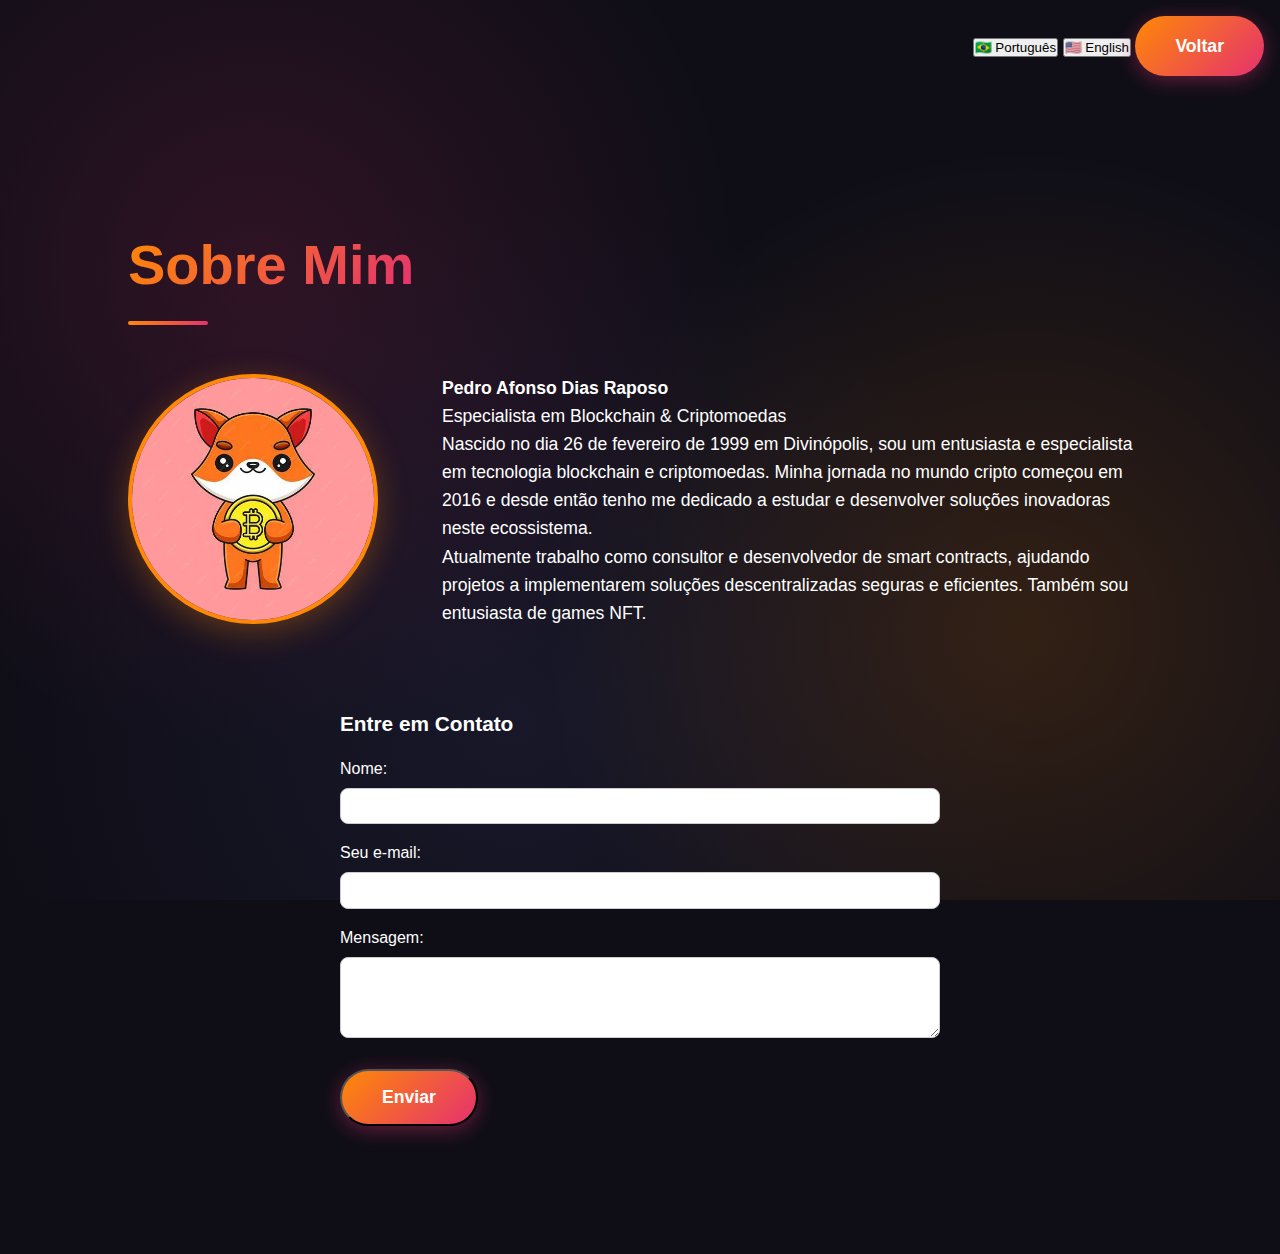
<file: sobre.html>
<!DOCTYPE html>
<html lang="pt-BR">
<head>
  <meta charset="UTF-8">
  <title>Sobre Mim - Pedro Raposo</title>
  <link rel="stylesheet" href="style.css">
  <script>
    function switchLanguage(lang) {
      document.querySelectorAll('[data-lang]').forEach(el => {
        el.style.display = el.dataset.lang === lang ? 'block' : 'none';
      });
    }
    window.onload = () => switchLanguage('pt');
  </script>
</head>
<body>
  <nav style="text-align:right; padding: 1rem;">
    <button onclick="switchLanguage('pt')">🇧🇷 Português</button>
    <button onclick="switchLanguage('en')">🇺🇸 English</button>
    <a href="index.html" class="cta-button">Voltar</a>
  </nav>

  <section class="section fade-in">
    <h2 class="section-title"><span class="gradient-text">Sobre Mim</span></h2>

    <div class="profile-section">
      <div class="profile-image">
        <img src="assets/images/profile_icon.jpg" alt="Pedro Raposo - Especialista em Blockchain" class="profile-avatar">
      </div>
      
      <div class="about-container" data-lang="pt">
        <p><strong>Pedro Afonso Dias Raposo</strong><br>Especialista em Blockchain & Criptomoedas</p>
        <p>
          Nascido no dia 26 de fevereiro de 1999 em Divinópolis, sou um entusiasta e especialista em tecnologia blockchain e criptomoedas.
          Minha jornada no mundo cripto começou em 2016 e desde então tenho me dedicado a estudar e desenvolver soluções inovadoras neste ecossistema.
        </p>
        <p>
          Atualmente trabalho como consultor e desenvolvedor de smart contracts, ajudando projetos a implementarem soluções descentralizadas seguras e eficientes.
          Também sou entusiasta de games NFT.
        </p>
      </div>

      <div class="about-container" data-lang="en">
        <p><strong>Pedro Afonso Dias Raposo</strong><br>Blockchain & Cryptocurrency Specialist</p>
        <p>
          Born on February 26, 1999 in Divinópolis, I am a blockchain technology and cryptocurrency enthusiast and specialist.
          My journey in the crypto world began in 2016 and since then I have been dedicated to studying and developing innovative solutions in this ecosystem.
        </p>
        <p>
          I currently work as a consultant and smart contract developer, helping projects implement secure and efficient decentralized solutions.
          I'm also passionate about NFT games.
        </p>
      </div>
    </div>

    <div class="contact-form" data-lang="pt">
      <h3>Entre em Contato</h3>
      <form action="mailto:pedroraposo1999@gmail.com" method="POST" enctype="text/plain">
        <label for="name">Nome:</label>
        <input type="text" id="name" name="name" required>
        <label for="email">Seu e-mail:</label>
        <input type="email" id="email" name="email" required>
        <label for="message">Mensagem:</label>
        <textarea id="message" name="message" rows="4" required></textarea>
        <button type="submit" class="cta-button">Enviar</button>
      </form>
    </div>

    <div class="contact-form" data-lang="en">
      <h3>Contact Me</h3>
      <form action="mailto:pedroraposo1999@gmail.com" method="POST" enctype="text/plain">
        <label for="name">Name:</label>
        <input type="text" id="name" name="name" required>
        <label for="email">Your Email:</label>
        <input type="email" id="email" name="email" required>
        <label for="message">Message:</label>
        <textarea id="message" name="message" rows="4" required></textarea>
        <button type="submit" class="cta-button">Send</button>
      </form>
    </div>
  </section>
</body>
</html>
</file>
<file: style.css>
:root {
  --primary: #0f0e17;
  --secondary: #1a1a2e;
  --accent: #ff8906;
  --accent-dark: #e53170;
  --text: #fffffe;
  --text-secondary: #a7a9be;
  --gradient: linear-gradient(135deg, #ff8906 0%, #e53170 100%);
  --glass: rgba(15, 14, 23, 0.8);
  --glass-border: rgba(255, 255, 255, 0.1);
  --shadow: 0 8px 32px rgba(0, 0, 0, 0.3);
  --shadow-hover: 0 12px 40px rgba(0, 0, 0, 0.4);
}

/* Otimizações e melhorias de performance */
* {
  margin: 0;
  padding: 0;
  box-sizing: border-box;
}

body {
  font-family: 'Space Grotesk', sans-serif;
  background-color: var(--primary);
  color: var(--text);
  line-height: 1.6;
  overflow-x: hidden;
  background-image: 
    radial-gradient(circle at 20% 30%, rgba(229, 49, 112, 0.15) 0%, transparent 40%),
    radial-gradient(circle at 80% 70%, rgba(255, 137, 6, 0.15) 0%, transparent 40%),
    radial-gradient(circle at 40% 80%, rgba(26, 26, 46, 0.8) 0%, transparent 50%);
  background-attachment: fixed;
}

/* Melhorias de acessibilidade */
@media (prefers-reduced-motion: reduce) {
  * {
    animation-duration: 0.01ms !important;
    animation-iteration-count: 1 !important;
    transition-duration: 0.01ms !important;
  }
}

/* Focus states melhorados para acessibilidade */
a:focus,
button:focus,
.mobile-menu-toggle:focus {
  outline: 2px solid var(--accent);
  outline-offset: 2px;
  border-radius: 4px;
}

/* Melhorias de performance para animações */
.glass-card,
.mobile-menu-toggle,
.nav-links,
.mobile-menu-overlay {
  will-change: transform, opacity;
}

.glass-card:hover {
  will-change: auto;
}

/* Scrollbar personalizada */
::-webkit-scrollbar {
  width: 8px;
}

::-webkit-scrollbar-track {
  background: var(--secondary);
}

::-webkit-scrollbar-thumb {
  background: var(--gradient);
  border-radius: 4px;
}

::-webkit-scrollbar-thumb:hover {
  background: var(--accent-dark);
}

/* Layout Moderno */
.glass-card {
  background: var(--glass);
  backdrop-filter: blur(20px);
  -webkit-backdrop-filter: blur(20px);
  border-radius: 20px;
  border: 1px solid var(--glass-border);
  box-shadow: var(--shadow);
  transition: all 0.4s cubic-bezier(0.4, 0, 0.2, 1);
  position: relative;
  overflow: hidden;
}

.glass-card::before {
  content: '';
  position: absolute;
  top: 0;
  left: 0;
  right: 0;
  height: 1px;
  background: linear-gradient(90deg, transparent, rgba(255, 255, 255, 0.2), transparent);
}

.glass-card:hover {
  transform: translateY(-8px);
  box-shadow: var(--shadow-hover);
  border-color: rgba(255, 137, 6, 0.3);
}

/* Animations */
@keyframes fadeIn {
  from { 
    opacity: 0; 
    transform: translateY(30px); 
  }
  to { 
    opacity: 1; 
    transform: translateY(0); 
  }
}

@keyframes slideInLeft {
  from {
    opacity: 0;
    transform: translateX(-50px);
  }
  to {
    opacity: 1;
    transform: translateX(0);
  }
}

@keyframes pulse {
  0%, 100% {
    transform: scale(1);
  }
  50% {
    transform: scale(1.05);
  }
}

@keyframes float {
  0%, 100% {
    transform: translateY(0px);
  }
  50% {
    transform: translateY(-10px);
  }
}

/* Header */
header {
  position: fixed;
  top: 0;
  width: 100%;
  z-index: 1000;
  padding: 1.5rem 5%;
  display: flex;
  justify-content: space-between;
  align-items: center;
  transition: all 0.3s ease;
  background: var(--glass);
  backdrop-filter: blur(20px);
  -webkit-backdrop-filter: blur(20px);
  border-bottom: 1px solid var(--glass-border);
}

.logo {
  font-size: 1.8rem;
  font-weight: 700;
  background: var(--gradient);
  -webkit-background-clip: text;
  background-clip: text;
  color: transparent;
  font-family: 'Space Mono', monospace;
  animation: pulse 3s ease-in-out infinite;
}

.nav-links {
  display: flex;
  gap: 2.5rem;
  transition: all 0.3s ease;
}

.nav-links a {
  color: var(--text);
  text-decoration: none;
  font-weight: 500;
  position: relative;
  transition: all 0.3s ease;
  font-size: 0.95rem;
  padding: 0.5rem 0;
}

.nav-links a::after {
  content: '';
  position: absolute;
  width: 0;
  height: 2px;
  bottom: 0;
  left: 50%;
  background: var(--gradient);
  transition: all 0.3s ease;
  transform: translateX(-50%);
}

.nav-links a:hover {
  color: var(--accent);
  transform: translateY(-2px);
}

.nav-links a:hover::after {
  width: 100%;
}

.mobile-menu-toggle {
  display: none;
  font-size: 1.8rem;
  color: var(--text);
  cursor: pointer;
  transition: all 0.3s ease;
  background: none;
  border: none;
  padding: 0.5rem;
  border-radius: 8px;
  z-index: 1001;
}

.mobile-menu-toggle:hover {
  color: var(--accent);
  background: rgba(255, 137, 6, 0.1);
}

.mobile-menu-toggle.active {
  color: var(--accent);
}

/* Mobile Menu Overlay */
.mobile-menu-overlay {
  position: fixed;
  top: 0;
  left: 0;
  width: 100%;
  height: 100%;
  background: rgba(0, 0, 0, 0.8);
  backdrop-filter: blur(10px);
  z-index: 999;
  opacity: 0;
  visibility: hidden;
  transition: all 0.3s ease;
}

.mobile-menu-overlay.active {
  opacity: 1;
  visibility: visible;
}

/* Mobile Navigation */
.nav-links.mobile-active {
  position: fixed;
  top: 0;
  right: 0;
  height: 100vh;
  width: 280px;
  background: var(--glass);
  backdrop-filter: blur(20px);
  border-left: 1px solid var(--glass-border);
  flex-direction: column;
  justify-content: center;
  align-items: center;
  gap: 3rem;
  transform: translateX(100%);
  transition: transform 0.3s cubic-bezier(0.4, 0, 0.2, 1);
  z-index: 1000;
  padding: 2rem;
  display: flex !important; /* Força a exibição */
}

.nav-links.mobile-active.show {
  transform: translateX(0);
}

.nav-links.mobile-active a {
  font-size: 1.2rem;
  padding: 1rem 2rem;
  border-radius: 12px;
  width: 100%;
  text-align: center; /* Adicionado para centralizar o texto */
  background: rgba(255, 255, 255, 0.05);
  border: 1px solid var(--glass-border);
  transition: all 0.3s ease;
}

.nav-links.mobile-active a:hover {
  background: rgba(255, 137, 6, 0.1);
  border-color: var(--accent);
  transform: translateY(-2px);
}

.nav-links.mobile-active a::after {
  display: none;
}

/* Hero Section */
.hero {
  min-height: 100vh;
  display: flex;
  align-items: center;
  padding: 0 10%;
  position: relative;
  overflow: hidden;
  padding-top: 100px;
}

.hero-content {
  max-width: 600px;
  z-index: 2;
  animation: slideInLeft 1s ease-out;
}

.hero h1 {
  font-size: clamp(2.5rem, 5vw, 4.5rem);
  margin-bottom: 1.5rem;
  line-height: 1.1;
  font-weight: 700;
}

.hero p {
  font-size: 1.3rem;
  color: var(--text-secondary);
  margin-bottom: 2.5rem;
  max-width: 500px;
  line-height: 1.7;
}

.gradient-text {
  background: var(--gradient);
  -webkit-background-clip: text;
  background-clip: text;
  color: transparent;
  animation: pulse 2s ease-in-out infinite;
}

.cta-button {
  display: inline-flex;
  align-items: center;
  gap: 0.8rem;
  padding: 1rem 2.5rem;
  background: var(--gradient);
  color: white;
  border-radius: 50px;
  text-decoration: none;
  font-weight: 600;
  font-size: 1.1rem;
  transition: all 0.4s cubic-bezier(0.4, 0, 0.2, 1);
  box-shadow: 0 4px 20px rgba(229, 49, 112, 0.4);
  position: relative;
  overflow: hidden;
}

.cta-button::before {
  content: '';
  position: absolute;
  top: 0;
  left: -100%;
  width: 100%;
  height: 100%;
  background: linear-gradient(90deg, transparent, rgba(255, 255, 255, 0.2), transparent);
  transition: left 0.5s;
}

.cta-button:hover::before {
  left: 100%;
}

.cta-button:hover {
  transform: translateY(-3px) scale(1.05);
  box-shadow: 0 8px 30px rgba(229, 49, 112, 0.6);
}

.hero-bg {
  position: absolute;
  right: 5%;
  top: 50%;
  transform: translateY(-50%);
  width: 600px;
  height: 600px;
  background: url('assets/images/hero-bg.jpg') center/cover no-repeat;
  opacity: 0.15;
  z-index: 1;
  border-radius: 50%;
  animation: float 6s ease-in-out infinite;
}

/* Sections */
.section {
  padding: 8rem 10%;
  position: relative;
}

.section-title {
  font-size: clamp(2.5rem, 5vw, 3.5rem);
  margin-bottom: 4rem;
  position: relative;
  display: inline-block;
  font-weight: 700;
}

.section-title::after {
  content: '';
  position: absolute;
  bottom: -15px;
  left: 0;
  width: 80px;
  height: 4px;
  background: var(--gradient);
  border-radius: 2px;
}

.section-subtitle {
  font-size: 1.5rem;
  margin-bottom: 2rem;
  color: var(--text);
  font-weight: 600;
}

/* Crypto Controls */
.crypto-controls {
  display: flex;
  justify-content: space-between;
  align-items: center;
  margin-bottom: 3rem;
  flex-wrap: wrap;
  gap: 1rem;
}

.controls-right {
  display: flex;
  align-items: center;
  gap: 1.5rem;
}

.refresh-button {
  background: var(--gradient);
  color: white;
  border: none;
  padding: 0.8rem 1.5rem;
  border-radius: 50px;
  cursor: pointer;
  display: inline-flex;
  align-items: center;
  gap: 0.5rem;
  transition: all 0.3s ease;
  font-weight: 600;
  font-size: 0.9rem;
}

.refresh-button:hover {
  transform: translateY(-2px);
  box-shadow: 0 4px 15px rgba(229, 49, 112, 0.4);
}

.refresh-button i {
  transition: transform 0.3s ease;
}

.refresh-button:hover i {
  transform: rotate(180deg);
}

.last-updated {
  color: var(--text-secondary);
  font-size: 0.9rem;
  font-family: 'Space Mono', monospace;
}

/* Market Data */
.market-data {
  display: grid;
  grid-template-columns: repeat(auto-fit, minmax(300px, 1fr));
  gap: 2rem;
  margin-bottom: 4rem;
}

.market-card {
  padding: 2rem;
  text-align: center;
  transition: all 0.3s ease;
}

.market-title {
  font-size: 0.9rem;
  text-transform: uppercase;
  letter-spacing: 2px;
  color: var(--text-secondary);
  margin-bottom: 1rem;
  font-weight: 500;
}

.market-value {
  font-size: 2.5rem;
  font-weight: 700;
  font-family: 'Space Mono', monospace;
  margin-bottom: 0.8rem;
  background: var(--gradient);
  -webkit-background-clip: text;
  background-clip: text;
  color: transparent;
}

.market-change {
  display: flex;
  align-items: center;
  justify-content: center;
  gap: 0.5rem;
  font-family: 'Space Mono', monospace;
  font-weight: 600;
}

.positive {
  color: #2ecc71;
}

.negative {
  color: #e74c3c;
}

/* Crypto Grid */
.crypto-grid {
  display: grid;
  grid-template-columns: repeat(auto-fill, minmax(300px, 1fr));
  gap: 2rem;
  margin-bottom: 4rem;
}

.crypto-card {
  padding: 2rem;
  transition: all 0.4s cubic-bezier(0.4, 0, 0.2, 1);
  position: relative;
  overflow: hidden;
}

.crypto-card::after {
  content: '';
  position: absolute;
  top: 0;
  left: 0;
  width: 100%;
  height: 100%;
  background: var(--gradient);
  opacity: 0;
  transition: opacity 0.3s ease;
  z-index: -1;
}

.crypto-card:hover::after {
  opacity: 0.05;
}

.crypto-header {
  display: flex;
  align-items: center;
  margin-bottom: 1.5rem;
}

.crypto-icon {
  width: 50px;
  height: 50px;
  margin-right: 1rem;
  border-radius: 50%;
  object-fit: contain;
  background: rgba(255, 255, 255, 0.1);
  padding: 5px;
}

.crypto-name {
  font-weight: 600;
  font-size: 1.2rem;
  margin-bottom: 0.2rem;
}

.crypto-symbol {
  color: var(--text-secondary);
  font-size: 0.9rem;
  font-family: 'Space Mono', monospace;
  text-transform: uppercase;
}

.crypto-price {
  font-size: 2rem;
  font-weight: 700;
  margin-bottom: 0.8rem;
  font-family: 'Space Mono', monospace;
  color: var(--text);
}

.crypto-change {
  display: flex;
  align-items: center;
  gap: 0.5rem;
  font-family: 'Space Mono', monospace;
  font-weight: 600;
}

/* Loading Spinner */
.loading-spinner {
  display: flex;
  flex-direction: column;
  align-items: center;
  justify-content: center;
  grid-column: 1 / -1;
  padding: 4rem;
}

.spinner {
  width: 60px;
  height: 60px;
  border: 4px solid rgba(255, 255, 255, 0.1);
  border-top: 4px solid var(--accent);
  border-radius: 50%;
  animation: spin 1s linear infinite;
  margin-bottom: 1rem;
}

@keyframes spin {
  0% { transform: rotate(0deg); }
  100% { transform: rotate(360deg); }
}

/* Chart Container */
.crypto-chart-container {
  height: 400px; /* ou 300px se quiser menor */
  position: relative;
}

#cryptoChart {
  width: 100% !important;
  height: 100% !important;
}


/* News Section */
.news-section {
  background: var(--secondary);
  position: relative;
}

.news-section::before {
  content: '';
  position: absolute;
  top: 0;
  left: 0;
  right: 0;
  bottom: 0;
  background: 
    radial-gradient(circle at 30% 20%, rgba(255, 137, 6, 0.1) 0%, transparent 50%),
    radial-gradient(circle at 70% 80%, rgba(229, 49, 112, 0.1) 0%, transparent 50%);
}

.news-container {
  position: relative;
  z-index: 2;
}

.swiper {
  width: 100%;
  height: 100%;
  padding: 2rem 0 4rem;
}

.news-card {
  background: var(--glass);
  border-radius: 20px;
  overflow: hidden;
  transition: all 0.4s ease;
  height: 100%;
  display: flex;
  flex-direction: column;
}

.news-card:hover {
  transform: translateY(-8px);
  box-shadow: var(--shadow-hover);
}

.news-image {
  width: 100%;
  height: 200px;
  object-fit: cover;
  transition: transform 0.3s ease;
}

.news-card:hover .news-image {
  transform: scale(1.05);
}

.news-content {
  padding: 2rem;
  flex: 1;
  display: flex;
  flex-direction: column;
}

.news-source {
  display: flex;
  align-items: center;
  gap: 0.8rem;
  font-size: 0.85rem;
  color: var(--text-secondary);
  margin-bottom: 1rem;
}

.news-source img {
  width: 24px;
  height: 24px;
  border-radius: 50%;
}

.news-title {
  font-size: 1.3rem;
  margin-bottom: 1rem;
  line-height: 1.4;
  font-weight: 600;
  flex: 1;
}

.news-excerpt {
  color: var(--text-secondary);
  line-height: 1.6;
  margin-bottom: 1.5rem;
}

.news-date {
  font-size: 0.8rem;
  color: var(--text-secondary);
  font-family: 'Space Mono', monospace;
  margin-top: auto;
}

.swiper-button-next, 
.swiper-button-prev {
  color: var(--accent) !important;
  background: var(--glass) !important;
  width: 50px !important;
  height: 50px !important;
  border-radius: 50% !important;
  backdrop-filter: blur(10px) !important;
  border: 1px solid var(--glass-border) !important;
}

.swiper-button-next:after,
.swiper-button-prev:after {
  font-size: 18px !important;
  font-weight: 700 !important;
}

.swiper-pagination-bullet {
  background: rgba(255, 255, 255, 0.3) !important;
  opacity: 1 !important;
}

.swiper-pagination-bullet-active {
  background: var(--accent) !important;
}

/* Trends Section */
.trends-grid {
  display: grid;
  grid-template-columns: repeat(auto-fit, minmax(350px, 1fr));
  gap: 2rem;
}

.trend-card {
  padding: 2rem;
  display: flex;
  flex-direction: column;
  transition: all 0.3s ease;
}

.trend-tag {
  background: var(--gradient);
  color: white;
  padding: 0.5rem 1.2rem;
  border-radius: 50px;
  font-size: 0.8rem;
  font-weight: 600;
  align-self: flex-start;
  margin-bottom: 1.5rem;
  text-transform: uppercase;
  letter-spacing: 1px;
}

.trend-title {
  font-size: 1.3rem;
  margin-bottom: 1rem;
  font-weight: 600;
  color: var(--text);
}

.trend-card p {
  color: var(--text-secondary);
  line-height: 1.6;
  margin-bottom: 1.5rem;
  flex: 1;
}

.trend-stats {
  display: flex;
  gap: 2rem;
  margin-top: auto;
}

.trend-stat {
  font-size: 0.9rem;
  color: var(--text-secondary);
  font-family: 'Space Mono', monospace;
}

.trend-stat strong {
  color: var(--accent);
  font-weight: 700;
}

/* About Section */
.about-content {
  max-width: 1000px;
  margin: 0 auto;
}

.about-text {
  text-align: center;
  margin-bottom: 4rem;
}

.about-text p {
  font-size: 1.2rem;
  color: var(--text-secondary);
  line-height: 1.8;
  margin-bottom: 2rem;
  max-width: 800px;
  margin-left: auto;
  margin-right: auto;
}

.features-grid {
  display: grid;
  grid-template-columns: repeat(auto-fit, minmax(250px, 1fr));
  gap: 2rem;
  margin-top: 3rem;
}

.feature-item {
  text-align: center;
  padding: 2rem;
  background: var(--glass);
  border-radius: 20px;
  border: 1px solid var(--glass-border);
  transition: all 0.3s ease;
}

.feature-item:hover {
  transform: translateY(-5px);
  box-shadow: var(--shadow);
}

.feature-item i {
  font-size: 3rem;
  color: var(--accent);
  margin-bottom: 1rem;
  display: block;
}

.feature-item h4 {
  font-size: 1.2rem;
  margin-bottom: 1rem;
  color: var(--text);
}

.feature-item p {
  color: var(--text-secondary);
  font-size: 0.95rem;
}

/* Footer */
footer {
  background: var(--secondary);
  padding: 4rem 10% 2rem;
  text-align: center;
  border-top: 1px solid var(--glass-border);
}

.footer-content {
  max-width: 1200px;
  margin: 0 auto;
}

.footer-links {
  display: flex;
  justify-content: center;
  gap: 3rem;
  margin-bottom: 2rem;
  flex-wrap: wrap;
}

.footer-links a {
  color: var(--text);
  text-decoration: none;
  transition: all 0.3s ease;
  font-weight: 500;
}

.footer-links a:hover {
  color: var(--accent);
  transform: translateY(-2px);
}

.social-links {
  display: flex;
  justify-content: center;
  gap: 2rem;
  margin-bottom: 2rem;
}

.social-links a {
  color: var(--text);
  font-size: 1.8rem;
  transition: all 0.3s ease;
  padding: 0.8rem;
  border-radius: 50%;
  background: rgba(255, 255, 255, 0.05);
}

.social-links a:hover {
  color: var(--accent);
  transform: translateY(-3px) scale(1.1);
  background: rgba(255, 137, 6, 0.1);
}

.api-badges {
  display: flex;
  justify-content: center;
  gap: 1rem;
  margin-bottom: 2rem;
  flex-wrap: wrap;
}

.api-badge {
  background: rgba(255, 255, 255, 0.1);
  padding: 0.6rem 1.2rem;
  border-radius: 50px;
  font-size: 0.8rem;
  font-family: 'Space Mono', monospace;
  border: 1px solid var(--glass-border);
  color: var(--text-secondary);
}

footer p {
  color: var(--text-secondary);
  font-size: 0.9rem;
  margin-top: 2rem;
  padding-top: 2rem;
  border-top: 1px solid var(--glass-border);
}

/* Responsividade */
@media (max-width: 1024px) {
  .hero-bg {
    opacity: 0.08;
    right: -10%;
    width: 500px;
    height: 500px;
  }
  
  .section {
    padding: 6rem 8%;
  }
  
  header {
    padding: 1rem 5%;
  }
}

@media (max-width: 768px) {
  .nav-links {
    display: none;
  }
  
  .mobile-menu-toggle {
    display: block;
  }
  
  .hero, .section, .news-section .section {
    padding: 4rem 5%;
  }
  
  .hero {
    padding-top: 6rem;
    text-align: center;
    min-height: 80vh;
  }
  
  .hero p {
    margin-left: auto;
    margin-right: auto;
  }
  
  .crypto-controls {
    flex-direction: column;
    align-items: stretch;
    gap: 1rem;
  }
  
  .controls-right {
    justify-content: space-between;
  }
  
  .market-data {
    grid-template-columns: 1fr;
  }
  
  .features-grid {
    grid-template-columns: 1fr;
  }
  
  .footer-links {
    flex-direction: column;
    gap: 1rem;
  }
  
  .social-links {
    gap: 1rem;
  }
  
  .api-badges {
    flex-direction: column;
    align-items: center;
  }
  
  /* Melhorias específicas para mobile */
  .logo {
    font-size: 1.5rem;
  }
  
  .section-title {
    font-size: 2.2rem;
    text-align: center;
  }
  
  .crypto-grid {
    grid-template-columns: 1fr;
    gap: 1.5rem;
  }
  
  .trends-grid {
    grid-template-columns: 1fr;
    gap: 1.5rem;
  }
  
  .news-grid {
    grid-template-columns: 1fr;
    gap: 1.5rem;
  }
}

@media (max-width: 480px) {
  .crypto-grid, 
  .trends-grid {
    grid-template-columns: 1fr;
  }
  
  .hero h1 {
    font-size: 2.5rem;
  }
  
  .section-title {
    font-size: 2rem;
  }
  
  .market-value {
    font-size: 2rem;
  }
  
  .crypto-price {
    font-size: 1.5rem;
  }
  
  header {
    padding: 1rem 3%;
  }
  
  .hero, .section {
    padding: 3rem 3%;
  }
  
  .mobile-menu-toggle {
    font-size: 1.6rem;
  }
  
  .nav-links.mobile-active {
    width: 100%;
    padding: 1.5rem;
  }
  
  .nav-links.mobile-active a {
    font-size: 1.1rem;
    padding: 0.8rem 1.5rem;
  }
}

/* Smooth scrolling */
html {
  scroll-behavior: smooth;
}

/* Error message styling */
.error-message {
  text-align: center;
  padding: 3rem;
  color: var(--text-secondary);
  grid-column: 1 / -1;
}

.error-message i {
  font-size: 3rem;
  color: var(--accent-dark);
  margin-bottom: 1rem;
  display: block;
}

/* News Section (Otimizada) */
.news-section {
  background: var(--secondary);
  position: relative;
  padding-bottom: 6rem;
}

.news-section .section-title,
.news-section .section-subtitle {
  text-align: center;
}

.news-grid {
  display: grid;
  grid-template-columns: repeat(auto-fit, minmax(320px, 1fr));
  gap: 2rem;
  margin-top: 3rem;
}

.news-card {
  background: var(--glass);
  border-radius: 20px;
  overflow: hidden;
  transition: all 0.4s ease;
  display: flex;
  flex-direction: column;
  height: 100%;
  min-height: 480px;
  position: relative;
  box-shadow: var(--shadow);
}

.news-card:hover {
  transform: translateY(-6px);
  box-shadow: var(--shadow-hover);
}

.news-image {
  width: 100%;
  height: 240px;
  object-fit: cover;
}

.news-content {
  padding: 2rem;
  display: flex;
  flex-direction: column;
  flex: 1;
}

.news-title {
  font-size: 1.4rem;
  font-weight: 700;
  margin-bottom: 0.8rem;
  color: var(--text);
}

.news-excerpt {
  color: var(--text-secondary);
  line-height: 1.6;
  font-size: 1rem;
  margin-bottom: 1.2rem;
}

.news-date {
  font-size: 0.85rem;
  font-family: 'Space Mono', monospace;
  color: var(--text-secondary);
  margin-top: auto;
}

.news-source {
  display: flex;
  align-items: center;
  gap: 0.6rem;
  font-size: 0.85rem;
  color: var(--text-secondary);
  margin-bottom: 0.8rem;
}

.news-source img {
  width: 20px;
  height: 20px;
  border-radius: 50%;
}

/* Sobre Mim (Otimizado) */
.about-container {
  max-width: 800px;
  margin: 0 auto 2rem auto;
  font-size: 1.1rem;
  line-height: 1.6;
  color: var(--text);
}

.contact-form {
  max-width: 600px;
  margin: 0 auto;
}

.contact-form h3 {
  margin-bottom: 1rem;
  font-size: 1.3rem;
}

.contact-form label {
  display: block;
  margin-top: 1rem;
}

.contact-form input,
.contact-form textarea {
  width: 100%;
  padding: 0.6rem;
  border-radius: 8px;
  border: 1px solid #ccc;
  margin-top: 0.4rem;
}

.contact-form button {
  margin-top: 1.5rem;
}

/* Fade-in animation */
.fade-in {
  animation: fadeIn 1.2s ease-in;
}





/* Profile Section */
.profile-section {
  display: flex;
  flex-direction: column;
  align-items: center;
  gap: 2rem;
  margin-bottom: 3rem;
}

.profile-image {
  display: flex;
  justify-content: center;
  margin-bottom: 1rem;
}

.profile-avatar {
  width: 150px;
  height: 150px;
  border-radius: 50%;
  object-fit: cover;
  border: 4px solid var(--accent);
  box-shadow: 0 8px 32px rgba(255, 137, 6, 0.3);
  transition: all 0.3s ease;
  animation: float 6s ease-in-out infinite;
}

.profile-avatar:hover {
  transform: scale(1.05);
  box-shadow: 0 12px 40px rgba(255, 137, 6, 0.5);
}

@media (min-width: 768px) {
  .profile-section {
    flex-direction: row;
    align-items: flex-start;
    text-align: left;
  }
  
  .profile-image {
    flex-shrink: 0;
    margin-right: 2rem;
    margin-bottom: 0;
  }
  
  .profile-avatar {
    width: 200px;
    height: 200px;
  }
}

@media (min-width: 1024px) {
  .profile-avatar {
    width: 250px;
    height: 250px;
  }
}
</file>
